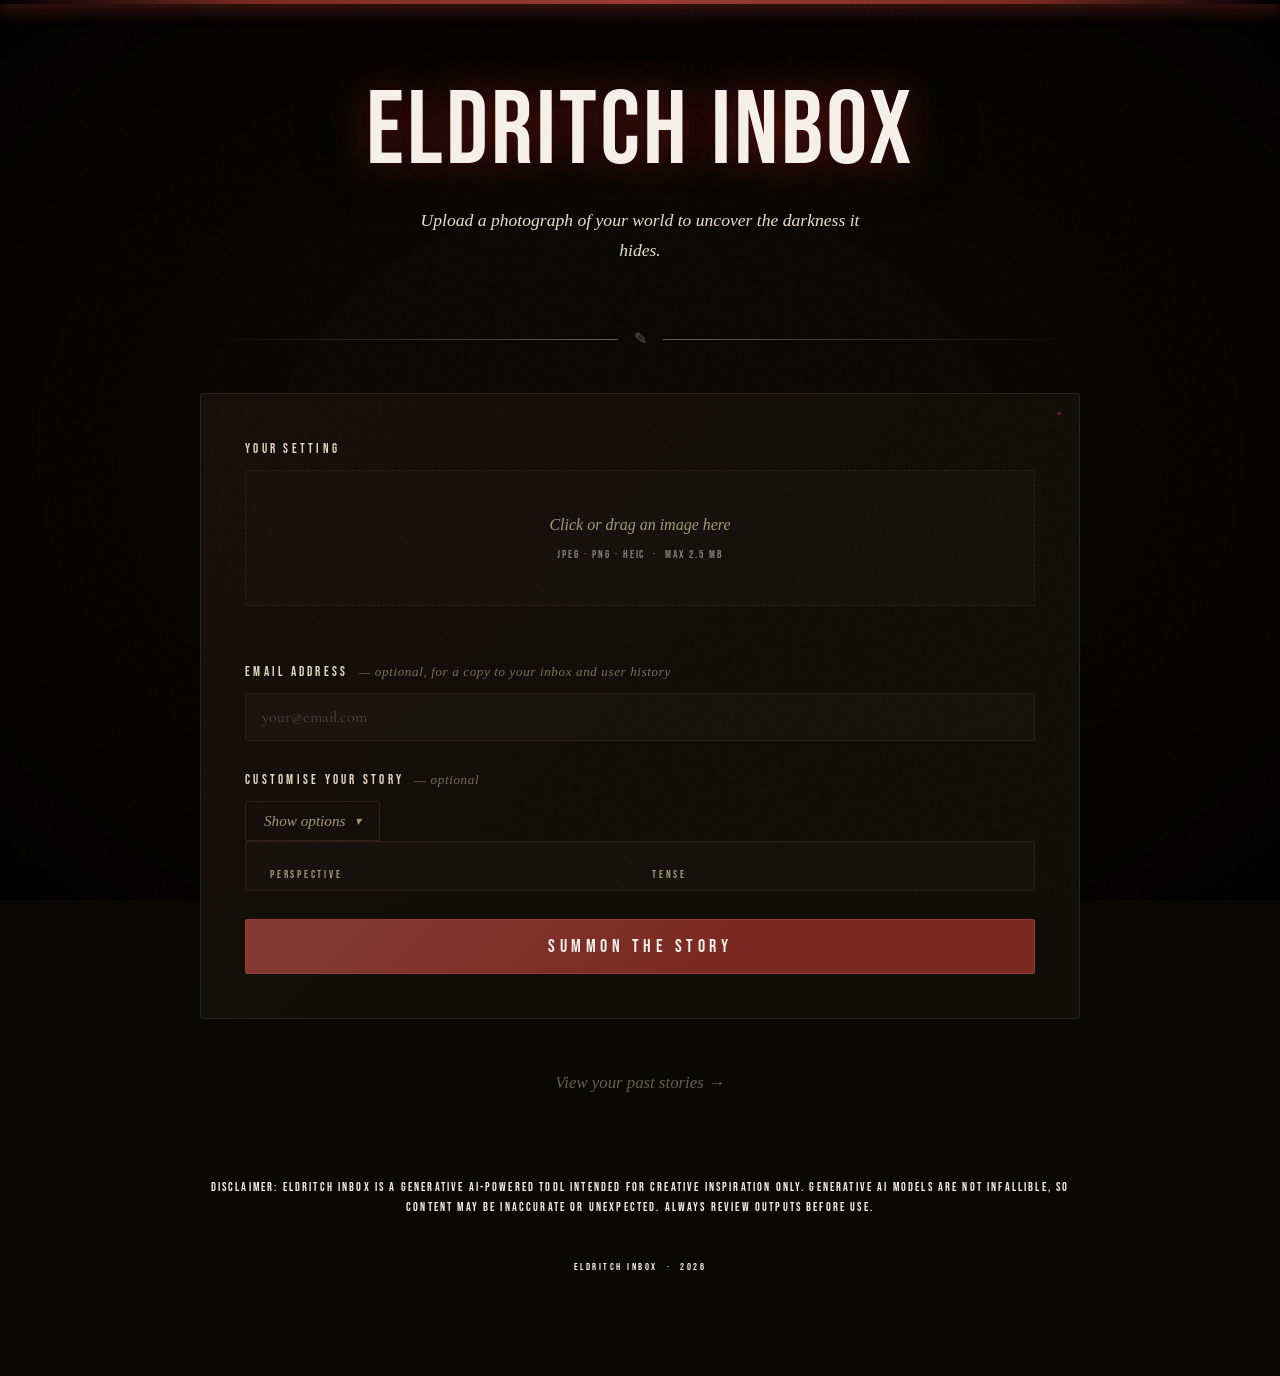
<file: static/index.html>
<!DOCTYPE html>
<html lang="en">
<head>
  <meta charset="UTF-8" />
  <meta name="viewport" content="width=device-width, initial-scale=1.0"/>
  <meta name="description" content="Upload a photograph of your surroundings and receive a horror writing prompt and prose extract inspired by your setting.">
  <meta property="og:title" content="Eldritch Inbox">
  <meta property="og:description" content="Upload a photograph of your surroundings and receive a horror writing prompt and prose extract inspired by your setting.">
  <meta property="og:type" content="website">
  <title>Eldritch Inbox</title>
  <link rel="icon" type="image/x-icon" href="/static/favicon.ico"> <!--- Writing icon by icon https://icons8.com -->
  <link rel="preconnect" href="https://fonts.googleapis.com">
  <link href="https://fonts.googleapis.com/css2?family=Bebas+Neue&family=IM+Fell+English:ital@0;1&family=Cormorant+Garamond:ital,wght@0,300;0,400;1,300;1,400&display=swap" rel="stylesheet">
  <link rel="stylesheet" href="/static/style.css">
</head>
<body>

<div class="vignette"></div>

<div class="wrapper">

  <header>
    <h1> Eldritch Inbox </h1>
    <p class="tagline">Upload a photograph of your world to uncover the darkness it hides.</p>
  </header>

  <div class="divider"><span>✎</span></div>

  <div class="card">
    <form
      id="upload-form"
      action="/submit"
      method="POST"
      enctype="multipart/form-data"
    >

      <!-- Image upload -->
      <div class="form-group">
        <label for="setting_image">Your Setting</label>
        <div
          class="upload-area"
          id="upload-area"
          role="button"
          aria-label="Upload an image of your setting"
          tabindex="0"
        >
          <input
            type="file"
            id="setting_image"
            name="setting_image"
            accept=".jpg,.jpeg,.png,.heic,image/jpeg, image/jpg, image/png, image/heic"
            required
            aria-required="true"
          />
          <p class="upload-label-text">Click or drag an image here</p>
          <p class="upload-hint">JPEG · PNG · HEIC &nbsp;·&nbsp; Max 2.5 MB</p>
        </div>
        <p class="file-chosen" id="file-chosen" aria-live="polite"></p>
      </div>

      <!-- Email -->
      <div class="form-group">
        <label for="email">
          Email Address &nbsp;<span class="optional">— optional, for a copy to your inbox and user history</span>
        </label>
        <input
          type="email"
          id="email"
          name="email"
          placeholder="your@email.com"
          autocomplete="email"
        />
      </div>

      <!-- Customisation -->
    <div class="form-group customise-group">
      <label as="customise-toggle">
        Customise Your Story &nbsp;<span class="optional">— optional</span>
      </label>

      <button type="button" class="btn-customise" id="customise-toggle" aria-expanded="false" aria-controls="customise-panel">
        <span id="customise-toggle-text">Show options</span>
        <span class="customise-chevron" id="customise-chevron">▾</span>
      </button>

      <div class="customise-panel" id="customise-panel" aria-hidden="true">

        <div class="customise-grid">

          <div class="customise-field">
            <label for="perspective" class="customise-label">Perspective</label>
            <div class="select-wrapper">
              <select id="perspective" name="perspective">
                <option value="third">Third person</option>
                <option value="first">First person</option>
                <option value="second">Second person</option>
              </select>
              <span class="select-arrow">▾</span>
            </div>
          </div>

          <div class="customise-field">
            <label for="tense" class="customise-label">Tense</label>
            <div class="select-wrapper">
              <select id="tense" name="tense">
                <option value="past">Past</option>
                <option value="present">Present</option>
              </select>
              <span class="select-arrow">▾</span>
            </div>
          </div>

          <div class="customise-field customise-field--wide">
            <label class="customise-label">Subgenre</label>
            <div class="subgenre-options" role="group" aria-label="Subgenre">
              <label class="subgenre-option">
                <input type="radio" name="subgenre" value="supernatural" checked />
                <span>Supernatural</span>
              </label>
              <label class="subgenre-option">
                <input type="radio" name="subgenre" value="psychological" />
                <span>Psychological</span>
              </label>
              <label class="subgenre-option">
                <input type="radio" name="subgenre" value="gothic" />
                <span>Gothic</span>
              </label>
              <label class="subgenre-option">
                <input type="radio" name="subgenre" value="cosmic" />
                <span>Cosmic</span>
              </label>
            </div>
          </div>

        </div>
      </div>
    </div>

      <!-- Submit -->
      <button type="submit" class="btn-submit" id="submit-btn">
        Summon the Story
      </button>

      <div class="loading-bar" id="loading-bar"></div>
      <p class="loading-text" id="loading-text">The shadows are stirring…</p>

      <div class="error-block" id="error-block" role="alert"></div>

    </form>
  </div>

  <!-- ── Output ── -->
  <div class="output-section" id="output-section" aria-live="polite">
    <p class="output-header">What the darkness revealed</p>

    <div class="prompt-block">
      <p id="output-prompt"></p>
    </div>

    <div class="story-block">
      <div id="output-story"></div>
    </div>

    <button class="btn-copy" id="copy-btn" aria-label="Copy story to clipboard">
    Copy to clipboard
    </button>
  </div>

  <nav class="page-nav">
    <a href="/history" class="nav-link">View your past stories →</a>
  </nav>

  <p class="disclaimer">
    DISCLAIMER: Eldritch Inbox is a generative AI-powered tool intended for creative inspiration only.
    Generative AI models are not infallible, so content may be inaccurate or unexpected. Always review outputs before use.
  </p>

  <footer>
    Eldritch Inbox &nbsp;·&nbsp; 2026 
  </footer>
</div>

<script>
  /* ── File input label ── */
  const fileInput   = document.getElementById('setting_image');
  const fileChosen  = document.getElementById('file-chosen');
  const uploadArea  = document.getElementById('upload-area');

  fileInput.addEventListener('change', () => {
    const allowed = ['image/jpeg', 'image/png', 'image/heic'];
    if (fileInput.files.length && !allowed.includes(fileInput.files[0].type)) {
      showError('Please upload a JPEG, PNG or HEIC file.');
      fileInput.value = '';
      fileChosen.textContent = '';
    return;
  }
    fileChosen.textContent = fileInput.files.length
      ? `✦ ${fileInput.files[0].name}` : '';
  });

  /* Drag-and-drop highlight */
  ['dragover','dragenter'].forEach(e => uploadArea.addEventListener(e, ev => {
    ev.preventDefault(); uploadArea.classList.add('dragover');
  }));
  ['dragleave','drop'].forEach(e => uploadArea.addEventListener('drop', ev => {
    ev.preventDefault();
    uploadArea.classList.remove('dragover');
    const file = ev.dataTransfer.files[0];
    if (file) {
      const dt = new DataTransfer();
      dt.items.add(file);
      fileInput.files = dt.files;
      fileInput.dispatchEvent(new Event('change'));
    }
}));

  /* Keyboard trigger for upload area */
  uploadArea.addEventListener('keydown', e => {
    if (e.key === 'Enter' || e.key === ' ') fileInput.click();
  });

  /* ── Form submission ── */
  const form        = document.getElementById('upload-form');
  const submitBtn   = document.getElementById('submit-btn');
  const loadingBar  = document.getElementById('loading-bar');
  const loadingText = document.getElementById('loading-text');
  const errorBlock  = document.getElementById('error-block');
  const outputSec   = document.getElementById('output-section');
  const outputPrompt= document.getElementById('output-prompt');
  const outputStory = document.getElementById('output-story');

  function setLoading(on) {
    submitBtn.disabled = on;
    submitBtn.textContent = on ? 'Listening to the dark…' : 'Summon the Story';
    loadingBar.classList.toggle('active', on);
    loadingText.classList.toggle('active', on);
  }

  function showError(msg) {
    errorBlock.textContent = msg;
    errorBlock.classList.add('visible');
  }

  function hideError() {
    errorBlock.classList.remove('visible');
    errorBlock.textContent = '';
  }

  form.addEventListener('submit', async e => {
    e.preventDefault();
    hideError();
    outputSec.classList.remove('visible');
    outputPrompt.textContent = '';
    outputStory.innerHTML = '';

    const data = new FormData(form);
    setLoading(true);

    try {
      const res = await fetch('/submit', { method: 'POST', body: data });

      if (res.status === 429) {
        throw new Error('Too many submissions — please wait a moment before trying again.');
      }

      if (!res.ok) {
        const err = await res.json().catch(() => ({ detail: 'Something went wrong.' }));
        throw new Error(err.detail || `Error ${res.status}`);
      }

      const json = await res.json();

      if (json.status === "invalid_image") {
        showError(json.detail || "Invalid image.");
        return;
        }

      /* ── Render output ── */
      const prompt = json.prompt ?? '';
      const extract  = json.extract ?? '';

      if (prompt || extract) {
        outputPrompt.textContent = prompt;

        // Wrap paragraphs
        outputStory.innerHTML = extract
          .split(/\n{2,}/)
          .filter(p => p.trim())
          .map(p => `<p>${p.trim()}</p>`)
          .join('');

        outputSec.classList.add('visible');
        outputSec.scrollIntoView({ behavior: 'smooth', block: 'start' });
        form.reset();
        fileChosen.textContent = '';

    document.getElementById('copy-btn').addEventListener('click', () => {
    const text = `${outputPrompt.textContent}\n\n${outputStory.innerText}`.trim();
    navigator.clipboard.writeText(text).then(() => {
      const btn = document.getElementById('copy-btn');
      btn.textContent = '✦ Copied';
      setTimeout(() => { btn.textContent = 'Copy to clipboard'; }, 2000);
    });
  });
      }

    } catch (err) {
      const message = err.message.replace(/^\d+:\s*/, '');
      showError(`Error: ${err.message}`);
    } finally {
      setLoading(false);
    }
  });

  /* ── Customise toggle ── */
  const customiseToggle = document.getElementById('customise-toggle');
  const customisePanel  = document.getElementById('customise-panel');
  const customiseText   = document.getElementById('customise-toggle-text');
  const customiseChevron = document.getElementById('customise-chevron');

  customiseToggle.addEventListener('click', () => {
    const open = customisePanel.classList.toggle('open');
    customiseToggle.setAttribute('aria-expanded', open);
    customisePanel.setAttribute('aria-hidden', !open);
    customiseText.textContent = open ? 'Hide options' : 'Show options';
    customiseChevron.style.transform = open ? 'rotate(180deg)' : 'rotate(0deg)';
  });
</script>
</body>
</html>
</file>
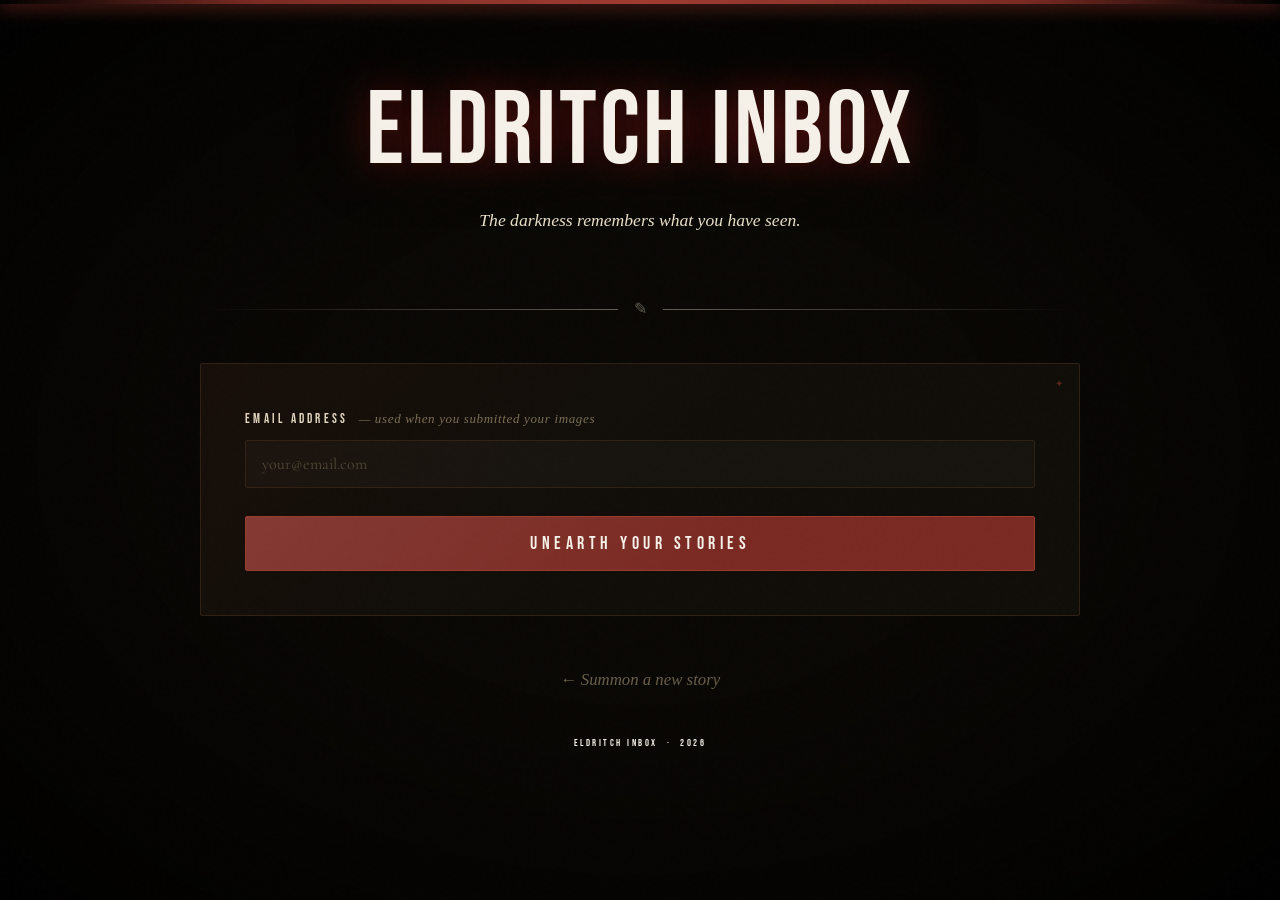
<file: static/history.html>
<!DOCTYPE html>
<html lang="en">
<head>
  <meta charset="UTF-8" />
  <meta name="viewport" content="width=device-width, initial-scale=1.0"/>
  <meta name="description" content="Retrieve your past Eldritch Inbox writing prompts and story extracts.">
  <meta property="og:title" content="Eldritch Inbox — Your Archive">
  <meta property="og:description" content="Retrieve your past Eldritch Inbox writing prompts and story extracts.">
  <meta property="og:type" content="website">
  <title>Eldritch Inbox — Your Archive</title>
  <link rel="icon" type="image/x-icon" href="/static/favicon.ico"> <!--- Writing icon by icon https://icons8.com -->
  <link rel="preconnect" href="https://fonts.googleapis.com">
  <link href="https://fonts.googleapis.com/css2?family=Bebas+Neue&family=IM+Fell+English:ital@0;1&family=Cormorant+Garamond:ital,wght@0,300;0,400;1,300;1,400&display=swap" rel="stylesheet">
  <link rel="stylesheet" href="/static/style.css">
</head>
<body>

<div class="vignette"></div>

<div class="wrapper">

  <header>
    <h1>Eldritch Inbox</h1>
    <p class="tagline">The darkness remembers what you have seen.</p>
  </header>

  <div class="divider"><span>✎</span></div>

  <div class="card">
    <form id="history-form">

      <div class="form-group">
        <label for="email">
          Email Address &nbsp;<span class="optional">— used when you submitted your images</span>
        </label>
        <input
          type="email"
          id="email"
          name="email"
          placeholder="your@email.com"
          autocomplete="email"
          required
          aria-required="true"
        />
      </div>

      <button type="submit" class="btn-submit" id="submit-btn">
        Unearth Your Stories
      </button>

      <div class="loading-bar" id="loading-bar"></div>
      <p class="loading-text" id="loading-text">Searching the archive…</p>

      <div class="error-block" id="error-block" role="alert"></div>

    </form>
  </div>

  <!-- Results -->
  <div class="output-section" id="results-section" aria-live="polite">
    <p class="output-header" id="results-header"></p>
    <div id="results-list"></div>
  </div>

  <nav class="page-nav">
    <a href="/" class="nav-link">← Summon a new story</a>
  </nav>

  <footer>Eldritch Inbox &nbsp;·&nbsp; 2026</footer>

</div>

<script>
  const form        = document.getElementById('history-form');
  const submitBtn   = document.getElementById('submit-btn');
  const loadingBar  = document.getElementById('loading-bar');
  const loadingText = document.getElementById('loading-text');
  const errorBlock  = document.getElementById('error-block');
  const resultsSection = document.getElementById('results-section');
  const resultsHeader  = document.getElementById('results-header');
  const resultsList    = document.getElementById('results-list');

  function setLoading(on) {
    submitBtn.disabled = on;
    submitBtn.textContent = on ? 'Searching the dark…' : 'Unearth Your Stories';
    loadingBar.classList.toggle('active', on);
    loadingText.classList.toggle('active', on);
  }

  function showError(msg) {
    errorBlock.textContent = msg;
    errorBlock.classList.add('visible');
  }

  function hideError() {
    errorBlock.classList.remove('visible');
    errorBlock.textContent = '';
  }

  function formatDate(timestamp) {
    if (!timestamp) return '';
    const date = new Date(timestamp);
    return date.toLocaleDateString('en-GB', {
      day: 'numeric', month: 'long', year: 'numeric',
      hour: '2-digit', minute: '2-digit'
    });
  }

  function renderResults(entries) {
    resultsList.innerHTML = '';

    if (!entries || entries.length === 0) {
      resultsHeader.textContent = 'No stories found for this address.';
      resultsSection.classList.add('visible');
      return;
    }

    resultsHeader.textContent = `${entries.length} stor${entries.length === 1 ? 'y' : 'ies'} unearthed`;

    entries.forEach((entry, i) => {
      const card = document.createElement('div');
      card.className = 'history-card';

      const timestamp = entry.timestamp ? `<p class="history-date">${formatDate(entry.timestamp)}</p>` : '';

      const storyParagraphs = (entry.extract || '')
        .split(/\n{2,}/)
        .filter(p => p.trim())
        .map(p => `<p>${p.trim()}</p>`)
        .join('');

      card.innerHTML = `
        ${timestamp}
        <div class="prompt-block">
          <p>${entry.prompt ?? 'No prompt recorded.'}</p>
        </div>
        <div class="story-block history-story">
          <div>${storyParagraphs || '<p>No extract recorded.</p>'}</div>
        </div>
        <button class="btn-copy" data-index="${i}" aria-label="Copy story to clipboard">
          Copy to clipboard
        </button>
      `;

      resultsList.appendChild(card);
    });

    // Copy to clipboard buttons
    resultsList.querySelectorAll('.btn-copy').forEach(btn => {
      btn.addEventListener('click', () => {
        const index = parseInt(btn.dataset.index);
        const entry = entries[index];
        const text = `${entry.prompt ?? ''}\n\n${entry.extract ?? ''}`.trim();
        navigator.clipboard.writeText(text).then(() => {
          btn.textContent = '✦ Copied';
          setTimeout(() => { btn.textContent = 'Copy to clipboard'; }, 2000);
        });
      });
    });

    resultsSection.classList.add('visible');
    resultsSection.scrollIntoView({ behavior: 'smooth', block: 'start' });
  }

  form.addEventListener('submit', async e => {
    e.preventDefault();
    hideError();
    resultsSection.classList.remove('visible');
    resultsList.innerHTML = '';

    const formData = new FormData(form);
    setLoading(true);

    try {
      const res = await fetch('/history', { method: 'POST', body: formData });

      if (!res.ok) {
        const err = await res.json().catch(() => ({ detail: 'Something went wrong.' }));
        throw new Error(err.detail || `Error ${res.status}`);
      }

      const json = await res.json();
      renderResults(json.entries);

    } catch (err) {
      showError(`Error: ${err.message}`);
    } finally {
      setLoading(false);
    }
  });
</script>
</body>
</html>
</file>
<file: static/style.css>
:root {
      --bg:          #0a0805;
      --surface:     #110e09;
      --border:      #2e2218;
      --red:         #7a2a22;
      --red-bright:  #9e3b30;
      --amber:       #b07d3a;
      --amber-dim:   #7a5a2a;
      --parchment:   #e8dfc8;
      --parchment-dim:#a89878;
      --white:       #f5f0e8;
      --ink:         #0e0b06;
    }

    *, *::before, *::after { box-sizing: border-box; margin: 0; padding: 0; }

    html { scroll-behavior: smooth; }

    body {
      background-color: var(--bg);
      color: var(--parchment);
      font-family: 'Cormorant Garamond', Georgia, serif;
      font-size: 18px;
      line-height: 1.7;
      min-height: 100vh;
      overflow-x: hidden;
      cursor: default;
    }

    /* ── Grain overlay ── */
    body::before {
      content: '';
      position: fixed;
      inset: 0;
      background-image: url("data:image/svg+xml,%3Csvg viewBox='0 0 256 256' xmlns='http://www.w3.org/2000/svg'%3E%3Cfilter id='noise'%3E%3CfeTurbulence type='fractalNoise' baseFrequency='0.9' numOctaves='4' stitchTiles='stitch'/%3E%3C/filter%3E%3Crect width='100%25' height='100%25' filter='url(%23noise)' opacity='0.04'/%3E%3C/svg%3E");
      pointer-events: none;
      z-index: 9999;
      opacity: 0.35;
    }

    /* ── Blood drip border top ── */
    body::after {
      content: '';
      position: fixed;
      top: 0; left: 0; right: 0;
      height: 4px;
      background: linear-gradient(90deg, transparent 0%, var(--red) 20%, var(--red-bright) 50%, var(--red) 80%, transparent 100%);
      z-index: 100;
      box-shadow: 0 0 18px 2px var(--red);
    }

    /* ── Vignette ── */
    .vignette {
      position: fixed;
      inset: 0;
      background: radial-gradient(ellipse at center, transparent 40%, rgba(0,0,0,0.85) 100%);
      pointer-events: none;
      z-index: 1;
    }

    /* ── Layout ── */
    .wrapper {
      position: relative;
      z-index: 2;
      max-width: 960px;
      margin: 0 auto;
      padding: 80px 40px 100px;
    }

    /* ── Header ── */
    header {
      text-align: center;
      margin-bottom: 60px;
      animation: fadeDown 1s ease both;
    }

    h1 {
      font-family: 'Bebas Neue', sans-serif;
      font-weight: 400;
      font-size: clamp(3.5rem, 10vw, 6.5rem);
      line-height: 1.0;
      color: var(--white);
      text-shadow:
        0 0 40px rgba(139,26,26,0.6),
        0 0 80px rgba(139,26,26,0.25),
        2px 3px 0px var(--ink);
      letter-spacing: 0.03em;
      margin-bottom: 22px;
    }

    .tagline {
      font-family: 'IM Fell English', serif;
      font-style: italic;
      font-size: 1.1rem;
      color: var(--parchment);
      max-width: 480px;
      margin: 0 auto;
    }

    .divider {
      display: flex;
      align-items: center;
      gap: 16px;
      margin: 40px 0;
      opacity: 0.4;
    }
    .divider::before, .divider::after {
      content: '';
      flex: 1;
      height: 1px;
      background: linear-gradient(90deg, transparent, var(--parchment));
    }
    .divider::after { background: linear-gradient(90deg, var(--parchment), transparent); }
    .divider span { font-size: 1rem; color: var(--parchment); flex-shrink: 0; }

    /* ── Card ── */
    .card {
      background: var(--surface);
      border: 1px solid var(--border);
      border-radius: 2px;
      padding: 44px 44px;
      position: relative;
      animation: fadeUp 0.9s ease 0.2s both;
    }

    .card::before {
      content: '';
      position: absolute;
      inset: 0;
      border-radius: 2px;
      background: linear-gradient(135deg, rgba(139,26,26,0.05) 0%, transparent 50%);
      pointer-events: none;
    }

    /* corner ornaments */
    .card::after {
      content: '✦';
      position: absolute;
      top: 12px; right: 16px;
      font-size: 0.6rem;
      color: var(--red-bright);
      opacity: 0.5;
    }

    /* ── Form ── */
    .form-group { margin-bottom: 28px; }

    label {
      display: block;
      font-family: 'Bebas Neue', sans-serif;
      font-size: 13px;
      letter-spacing: 0.25em;
      text-transform: uppercase;
      color: var(--parchment);
      margin-bottom: 10px;
    }

    label .optional {
      font-family: 'IM Fell English', serif;
      font-style: italic;
      letter-spacing: 0.05em;
      text-transform: none;
      font-size: 13px;
      color: var(--parchment-dim);
      opacity: 0.7;
    }

    /* ── Upload area ── */
    .upload-area {
      border: 1px dashed var(--border);
      border-radius: 2px;
      padding: 40px 24px;
      text-align: center;
      cursor: pointer;
      transition: border-color 0.3s, background 0.3s;
      position: relative;
      background: rgba(255,255,255,0.015);
    }

    .upload-area:hover, .upload-area.dragover {
      border-color: var(--red);
      background: rgba(200,146,42,0.04);
    }

    .upload-area input[type="file"] {
      position: absolute;
      inset: 0;
      opacity: 0;
      cursor: pointer;
      width: 100%;
      height: 100%;
    }

    .upload-label-text {
      font-family: 'IM Fell English', serif;
      font-style: italic;
      color: var(--parchment-dim);
      font-size: 1rem;
    }

    .upload-hint {
      font-size: 11px;
      font-family: 'Bebas Neue', sans-serif;
      letter-spacing: 0.18em;
      color: var(--white);
      opacity: 0.5;
      margin-top: 8px;
      text-transform: uppercase;
    }

    .file-chosen {
      margin-top: 10px;
      font-family: 'IM Fell English', serif;
      font-style: italic;
      font-size: 0.9rem;
      color: var(--parchment);
      min-height: 1.2em;
    }

    /* ── Text input ── */
    input[type="email"] {
      width: 100%;
      background: rgba(255,255,255,0.025);
      border: 1px solid var(--border);
      border-radius: 2px;
      padding: 13px 16px;
      color: var(--parchment);
      font-family: 'Cormorant Garamond', serif;
      font-size: 1rem;
      outline: none;
      transition: border-color 0.3s, box-shadow 0.3s;
    }

    input[type="email"]:focus {
      border-color: var(--red-bright);
      box-shadow: 0 0 0 2px rgba(200,146,42,0.1);
    }

    input[type="email"]::placeholder { color: var(--parchment-dim); opacity: 0.4; }

    /* ── Submit button ── */
    .btn-submit {
      display: block;
      width: 100%;
      padding: 16px;
      background: var(--red);
      border: 1px solid var(--red-bright);
      border-radius: 2px;
      color: var(--white);
      font-family: 'Bebas Neue', sans-serif;
      font-size: 18px;
      letter-spacing: 0.25em;
      text-transform: uppercase;
      cursor: pointer;
      transition: background 0.25s, box-shadow 0.25s, transform 0.15s;
      position: relative;
      overflow: hidden;
      margin-top: 10px;
    }

    .btn-submit::before {
      content: '';
      position: absolute;
      inset: 0;
      background: linear-gradient(135deg, rgba(255,255,255,0.08) 0%, transparent 60%);
    }

    .btn-submit:hover {
      background: var(--red-bright);
      box-shadow: 0 0 28px rgba(192,57,43,0.45);
      transform: translateY(-1px);
    }

    .btn-submit:active { transform: translateY(0); }

    .btn-submit:disabled {
      opacity: 0.5;
      cursor: not-allowed;
      transform: none;
    }

    /* ── Loading state ── */
    .loading-bar {
      height: 2px;
      background: linear-gradient(90deg, var(--red), var(--amber), var(--red));
      background-size: 200% 100%;
      animation: shimmer 1.4s linear infinite;
      border-radius: 1px;
      margin-top: 16px;
      display: none;
    }
    .loading-bar.active { display: block; }

    .loading-text {
      text-align: center;
      font-family: 'IM Fell English', serif;
      font-style: italic;
      color: var(--parchment-dim);
      font-size: 0.9rem;
      margin-top: 12px;
      display: none;
    }
    .loading-text.active { display: block; }

    /* ── Output section ── */
    .output-section {
      margin-top: 56px;
      animation: fadeUp 0.8s ease both;
      display: none;
    }

    .output-section.visible { display: block; }

    .output-header {
      font-family: 'Bebas Neue', sans-serif;
      font-size: 13px;
      letter-spacing: 0.4em;
      text-transform: uppercase;
      color: var(--white);
      margin-bottom: 28px;
      display: flex;
      align-items: center;
      gap: 12px;
    }

    .output-header::after {
      content: '';
      flex: 1;
      height: 1px;
      background: linear-gradient(90deg, var(--border), transparent);
    }

    /* ── Writing Prompt ── */
    .prompt-block {
      background: rgba(139,26,26,0.07);
      border-left: 3px solid var(--red);
      padding: 24px 28px;
      margin-bottom: 32px;
      position: relative;
    }

    .prompt-block::before {
      content: 'Writing Prompt';
      position: absolute;
      top: -10px; left: 24px;
      background: var(--surface);
      padding: 0 8px;
      font-family: 'Bebas Neue', sans-serif;
      font-size: 10px;
      letter-spacing: 0.3em;
      text-transform: uppercase;
      color: var(--red-bright);
    }

    #output-prompt {
      font-family: 'Bebas Neue', sans-serif;
      font-weight: 400;
      font-size: clamp(1.2rem, 3vw, 1.6rem);
      line-height: 1.5;
      color: var(--white);
      text-shadow: 0 0 20px rgba(139,26,26,0.4);
    }

    /* ── Story Extract ── */
    .story-block {
      background: rgba(255,255,255,0.02);
      border: 1px solid var(--border);
      padding: 32px 36px;
      position: relative;
    }

    .story-block::before {
      content: 'Story Extract';
      position: absolute;
      top: -10px; left: 24px;
      background: var(--surface);
      padding: 0 8px;
      font-family: 'Bebas Neue', sans-serif;
      font-size: 10px;
      letter-spacing: 0.3em;
      text-transform: uppercase;
      color: var(--amber-dim);
    }

    #output-story {
      font-family: 'IM Fell English', serif;
      font-size: 1.05rem;
      line-height: 1.85;
      color: var(--parchment);
    }

    #output-story p { margin-bottom: 1em; }
    #output-story p:last-child { margin-bottom: 0; }

    /* ── Error ── */
    .error-block {
      display: none;
      background: rgba(139,26,26,0.1);
      border: 1px solid var(--red);
      padding: 16px 20px;
      margin-top: 16px;
      font-family: 'IM Fell English', serif;
      font-style: italic;
      color: #e07070;
      font-size: 0.95rem;
    }
    .error-block.visible { display: block; }

    /* ── Footer ── */
    footer {
      text-align: center;
      margin-top: 40px;
      font-family: 'Bebas Neue', serif;
      font-size: 10px;
      letter-spacing: 0.25em;
      text-transform: uppercase;
      color: var(--white);
      opacity: 0.35;
      animation: fadeUp 1s ease 0.4s both;
    }

    .disclaimer {
      font-size: 12px;
      font-family: 'Bebas Neue', sans-serif;
      letter-spacing: 0.18em;
      color: var(--white);
      opacity: 0.35;
      text-align: center;
      margin-top: 80px;
      animation: fadeUp 1s ease 0.4s both;
    }

    /* ── Animations ── */
    @keyframes fadeDown {
      from { opacity: 0; transform: translateY(-20px); }
      to   { opacity: 1; transform: translateY(0); }
    }

    @keyframes fadeUp {
      from { opacity: 0; transform: translateY(20px); }
      to   { opacity: 1; transform: translateY(0); }
    }

    @keyframes shimmer {
      0%   { background-position: 200% 0; }
      100% { background-position: -200% 0; }
    }

    @keyframes flicker {
      0%, 95%, 100% { opacity: 1; }
      96% { opacity: 0.85; }
      97% { opacity: 1; }
      98% { opacity: 0.9; }
    }

    h1 { animation: flicker 8s ease-in-out infinite; }

    /* ── Responsive ── */
    @media (max-width: 540px) {
      .card { padding: 28px 22px; }
      .story-block { padding: 24px 20px; }
    }

    /* ── History Cards ── */
    .history-card {
    background: var(--surface);
    border: 1px solid var(--border);
    padding: 36px 36px 28px;
    margin-bottom: 32px;
    position: relative;
    animation: fadeUp 0.8s ease both;
    }

    .history-card::after {
    content: '✦';
    position: absolute;
    top: 12px; right: 16px;
    font-size: 0.6rem;
    color: var(--red-bright);
    opacity: 0.5;
    }

    .history-date {
    font-family: 'Bebas Neue', sans-serif;
    font-size: 11px;
    letter-spacing: 0.3em;
    text-transform: uppercase;
    color: var(--amber-dim);
    opacity: 0.7;
    margin-bottom: 20px;
    }

    .history-story {
    margin-top: 24px;
    }

    .history-story div {
    font-family: 'IM Fell English', serif;
    font-size: 1.05rem;
    line-height: 1.85;
    color: var(--parchment);
    }

    .history-story p { margin-bottom: 1em; }
    .history-story p:last-child { margin-bottom: 0; }

    /* ── Copy button ── */
    .btn-copy {
    display: inline-block;
    margin-top: 20px;
    padding: 8px 20px;
    background: transparent;
    border: 1px solid var(--border);
    border-radius: 2px;
    color: var(--parchment-dim);
    font-family: 'Bebas Neue', sans-serif;
    font-size: 12px;
    letter-spacing: 0.2em;
    text-transform: uppercase;
    cursor: pointer;
    transition: border-color 0.25s, color 0.25s;
    }

    .btn-copy:hover {
    border-color: var(--amber-dim);
    color: var(--amber);
    }

    /* ── Page navigation ── */
    .page-nav {
    text-align: center;
    margin-top: 48px;
    margin-bottom: 2rem;
    }

    .nav-link {
    font-family: 'IM Fell English', serif;
    font-style: italic;
    font-size: 1.05rem;
    color: var(--parchment-dim);
    text-decoration: none;
    opacity: 0.6;
    transition: opacity 0.25s, color 0.25s;
    }

    .nav-link:hover {
    opacity: 1;
    color: var(--parchment);
    }

  /* ── Customise section ── */
  .customise-group { margin-bottom: 28px; }

  .btn-customise {
    display: flex;
    align-items: center;
    gap: 10px;
    background: transparent;
    border: 1px solid var(--border);
    border-radius: 2px;
    padding: 10px 18px;
    color: var(--parchment-dim);
    font-family: 'IM Fell English', serif;
    font-style: italic;
    font-size: 0.95rem;
    cursor: pointer;
    transition: border-color 0.25s, color 0.25s;
    margin-top: 4px;
  }

  .btn-customise:hover {
    border-color: var(--amber-dim);
    color: var(--parchment);
  }

  .customise-chevron {
    font-size: 0.75rem;
    transition: transform 0.3s ease;
    display: inline-block;
  }

  .customise-panel {
    display: grid;
    grid-template-rows: 0fr;
    transition: grid-template-rows 0.35s ease;
    margin-top: 0;
  }

  .customise-panel.open {
    grid-template-rows: 1fr;
    margin-top: 20px;
  }

  .customise-panel > .customise-grid {
    overflow: hidden;
  }

  .customise-grid {
    display: grid;
    grid-template-columns: 1fr 1fr;
    gap: 20px 24px;
    padding: 24px;
    background: rgba(255,255,255,0.015);
    border: 1px solid var(--border);
    border-radius: 2px;
  }

  .customise-field { display: flex; flex-direction: column; gap: 10px; }
  .customise-field--wide { grid-column: 1 / -1; }

  .customise-label {
    font-family: 'Bebas Neue', sans-serif;
    font-size: 11px;
    letter-spacing: 0.25em;
    text-transform: uppercase;
    color: var(--parchment-dim);
    margin-bottom: 0;
  }

  /* ── Select dropdowns ── */
  .select-wrapper {
    position: relative;
    display: flex;
    align-items: center;
  }

  .select-wrapper select {
    width: 100%;
    appearance: none;
    background: rgba(255,255,255,0.025);
    border: 1px solid var(--border);
    border-radius: 2px;
    padding: 10px 36px 10px 14px;
    color: var(--parchment);
    font-family: 'Cormorant Garamond', serif;
    font-size: 1rem;
    outline: none;
    cursor: pointer;
    transition: border-color 0.25s;
  }

  .select-wrapper select:focus {
    border-color: var(--red-bright);
  }

  .select-arrow {
    position: absolute;
    right: 12px;
    font-size: 0.7rem;
    color: var(--parchment-dim);
    pointer-events: none;
    opacity: 0.6;
  }

  /* ── Subgenre radio pills ── */
  .subgenre-options {
    display: flex;
    flex-wrap: wrap;
    gap: 10px;
  }

  .subgenre-option {
    display: flex;
    align-items: center;
    cursor: pointer;
  }

  .subgenre-option input[type="radio"] {
    display: none;
  }

  .subgenre-option span {
    display: inline-block;
    padding: 7px 16px;
    border: 1px solid var(--border);
    border-radius: 2px;
    font-family: 'IM Fell English', serif;
    font-style: italic;
    font-size: 0.9rem;
    color: var(--parchment-dim);
    transition: border-color 0.2s, color 0.2s, background 0.2s;
    cursor: pointer;
  }

  .subgenre-option input[type="radio"]:checked + span {
    border-color: var(--red-bright);
    color: var(--white);
    background: rgba(139,26,26,0.15);
  }

  .subgenre-option:hover span {
    border-color: var(--amber-dim);
    color: var(--parchment);
  }

  /* ── Responsive ── */
  @media (max-width: 540px) {
    .customise-grid { grid-template-columns: 1fr; }
    .customise-field--wide { grid-column: 1; }
  }
</file>
